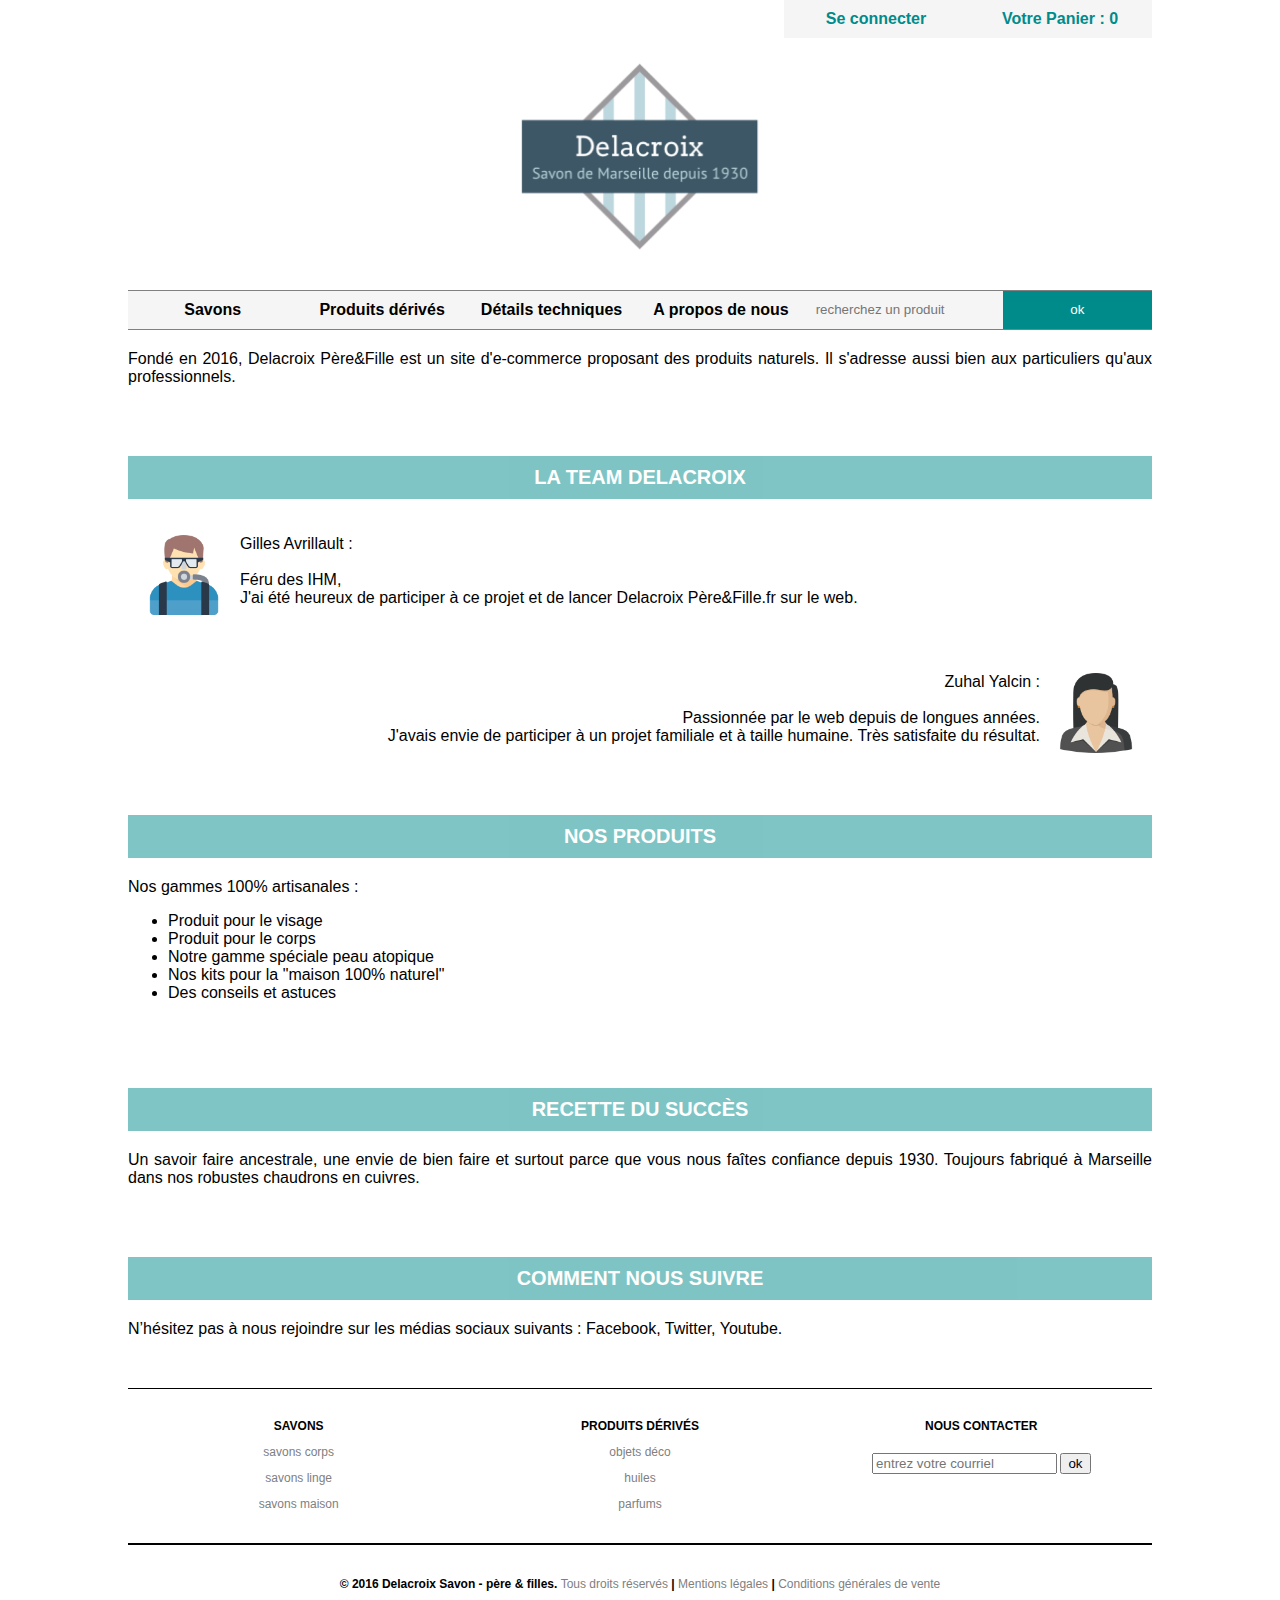
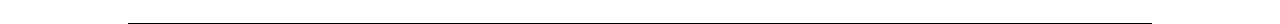
<file: html/pageAPropos.html>
<!DOCTYPE html>
<html>
<head>
    <title>Delacroix Savon</title>
<meta charset="utf-8" lang="fr">
<link rel="stylesheet" type="text/css" href="../css/index.css">
</head>
<body>
    
    
    
 <!--Logo et preheader-->    
<div class="flex-container">
    <div class="flex-container">
        <div class="containerPanier1" ></div>
        <a class="containerPanier2" href="../index.html">Se connecter</a>
        <a class="containerPanier2" href="pagePanier.html">Votre Panier : 0</a>
    </div> 
    
    <div class="logo">
        <a href="../index.html"><img class="logo" src="../img/logo.jpg" alt="logo"></a>
    </div>
</div> 

    
    
    
<!--Menu-->
<div class="flex-container menu">  
        <a class="itemMenu aMenu" href="pageResultatRecherche.html">Savons</a>
        <a class="itemMenu aMenu" href="pageResultatRecherche.html">Produits dérivés</a>
        <a class="itemMenu aMenu" href="pageDetailsTechniques.html">Détails techniques</a>
        <a class="itemMenu aMenu" href="pageAPropos.html">A propos de nous</a>
        <input class="itemMenu aMenu inputMenu" placeholder="recherchez un produit" type="text" name="search"/>
        <input class="itemMenu aMenu boutonMenu" value="ok" type="submit"  onclick="location.href='pageResultatRecherche.html';" />
</div>    

    


        
    
    
    
    
<!--Encarts texte--> 
<div class="flex-container">
    <!--Titre--> 

    
    
    <div class="flex-container flexTotal">
            <div class="textPresentation">Fondé en 2016, Delacroix Père&amp;Fille est un site d'e-commerce proposant des produits naturels. Il s'adresse aussi bien aux particuliers qu'aux professionnels.</div>
    </div>
    
        <div class="flex-container">
        <p class="titre titreIndex titrePresentation">La team Delacroix</p>
    </div>
    
    <div class="flex-container">
        <div class="team">
                <a class="pers"   href="../index.html"><img class="logoReassurance logoPers" src="../img/pers1.png" alt="savon"></a>
                <p class="textPresentation txtPers" >Gilles Avrillault :<br><br> Féru des IHM, <br> J'ai été  heureux de participer à ce projet et de lancer Delacroix Père&amp;Fille.fr sur le web.</p>
        </div>
                <div class="team">
                <a class="pers"   href="../index.html"><img class="logoReassurance logoPers2" src="../img/pers2.png" alt="savon"></a>
                <p class="txtPers2" >Zuhal Yalcin :<br><br>Passionnée par le web depuis de longues années. <br>J'avais envie de participer à un projet  familiale et à taille humaine. Très satisfaite du résultat.</p>
        </div>
    </div>
    <div class="flex-container">
        <p class="titre titreIndex titrePresentation">Nos produits</p>
    </div>
    <div class="flex-container flexTotal">
            <div class="textPresentation">
                Nos gammes 100% artisanales :
                <ul>
                    <li>Produit pour le visage</li>
                    <li>Produit pour le corps</li>
                    <li>Notre gamme spéciale peau atopique</li>
                    <li>Nos kits pour la "maison 100% naturel"</li>
                    <li>Des conseils et astuces</li>
                </ul>
        </div>
    </div>
    
    <div class="flex-container">
        <p class="titre titreIndex titrePresentation">Recette du succès</p>
    </div>
    <div class="flex-container flexTotal">
            <div class="textPresentation">
                Un savoir faire ancestrale, une envie de bien faire et surtout parce que vous nous faîtes confiance depuis 1930. 
                Toujours fabriqué à Marseille dans nos robustes chaudrons en cuivres.
            </div>
    </div>
    

    
    
    <div class="flex-container">
        <p class="titre titreIndex titrePresentation">Comment nous suivre</p>
    </div>
    <div class="flex-container flexTotal">
            <div class="textPresentation">
            N’hésitez pas à nous rejoindre sur les médias sociaux suivants : Facebook, Twitter, Youtube.
            </div>
    </div>
    
</div>
    
    
    
    
   
    
    
    


    
    
    
    
    


    
    
    

    

    
    
<!--Footer-->      
<div class="flex-container ">
  <div class="footer">
       <p class="sousTitreFooter">Savons</p>
          <p><a class="lienFooter" href="pageResultatRecherche.html">savons corps</a></p>
          <p><a class="lienFooter" href="pageResultatRecherche.html">savons linge</a></p>
          <p><a class="lienFooter" href="pageResultatRecherche.html">savons maison</a></p>
  </div>
  <div class="footer">
        <p class="sousTitreFooter">Produits dérivés</p>
          <p><a class="lienFooter" href="pageResultatRecherche.html">objets déco</a></p>
          <p><a class="lienFooter" href="pageResultatRecherche.html">huiles</a></p>
          <p><a class="lienFooter" href="pageResultatRecherche.html">parfums</a></p>
  </div>
  <div class="footer">
        <p class="sousTitreFooter contact">Nous contacter</p>
        <input class="inputFooter" placeholder="entrez votre courriel" type="text" name="search"/>
        <input  class="boutonFooter" value="ok" type="submit" />
  </div>
</div>
    
<!--fin du footer-->
<div class="flex-container ">
    <footer class="footer"><p>© 2016 Delacroix Savon - père &amp; filles. <a class="lienFooter" target="_blank" href="pageAPropos.html">Tous droits réservés</a> | <a class="lienFooter" target="_blank" href="pageAPropos.html">Mentions légales</a> | <a class="lienFooter" target="_blank" href="pageAPropos.html">Conditions générales de vente</a></p></footer>
</div>
    
    
    
    
    
    
    
    
    
    
    
    
<!--code javascript pour le slider-->   

<script>
  var slideIndice = 1;
  
  affiche(slideIndice);

  function affichePositionModif(n) {
    affiche(slideIndice += n);
  }

  function affichePositionCourant(n) {
    affiche(slideIndice = n);
  }

  function affiche(n) {
    var i;
    
    var x = document.getElementsByClassName("slideImg");
    
    
    if (n > x.length) {
    	slideIndice = 1;
    }    
    
    if (n < 1) {
    	slideIndice = x.length;
    }
    
    for (i = 0; i < x.length; i++) {
       x[i].style.display = "none";  
    }
    
    x[slideIndice-1].style.display = "block";  
  }
</script>

 
    
</body>
</html>
</file>
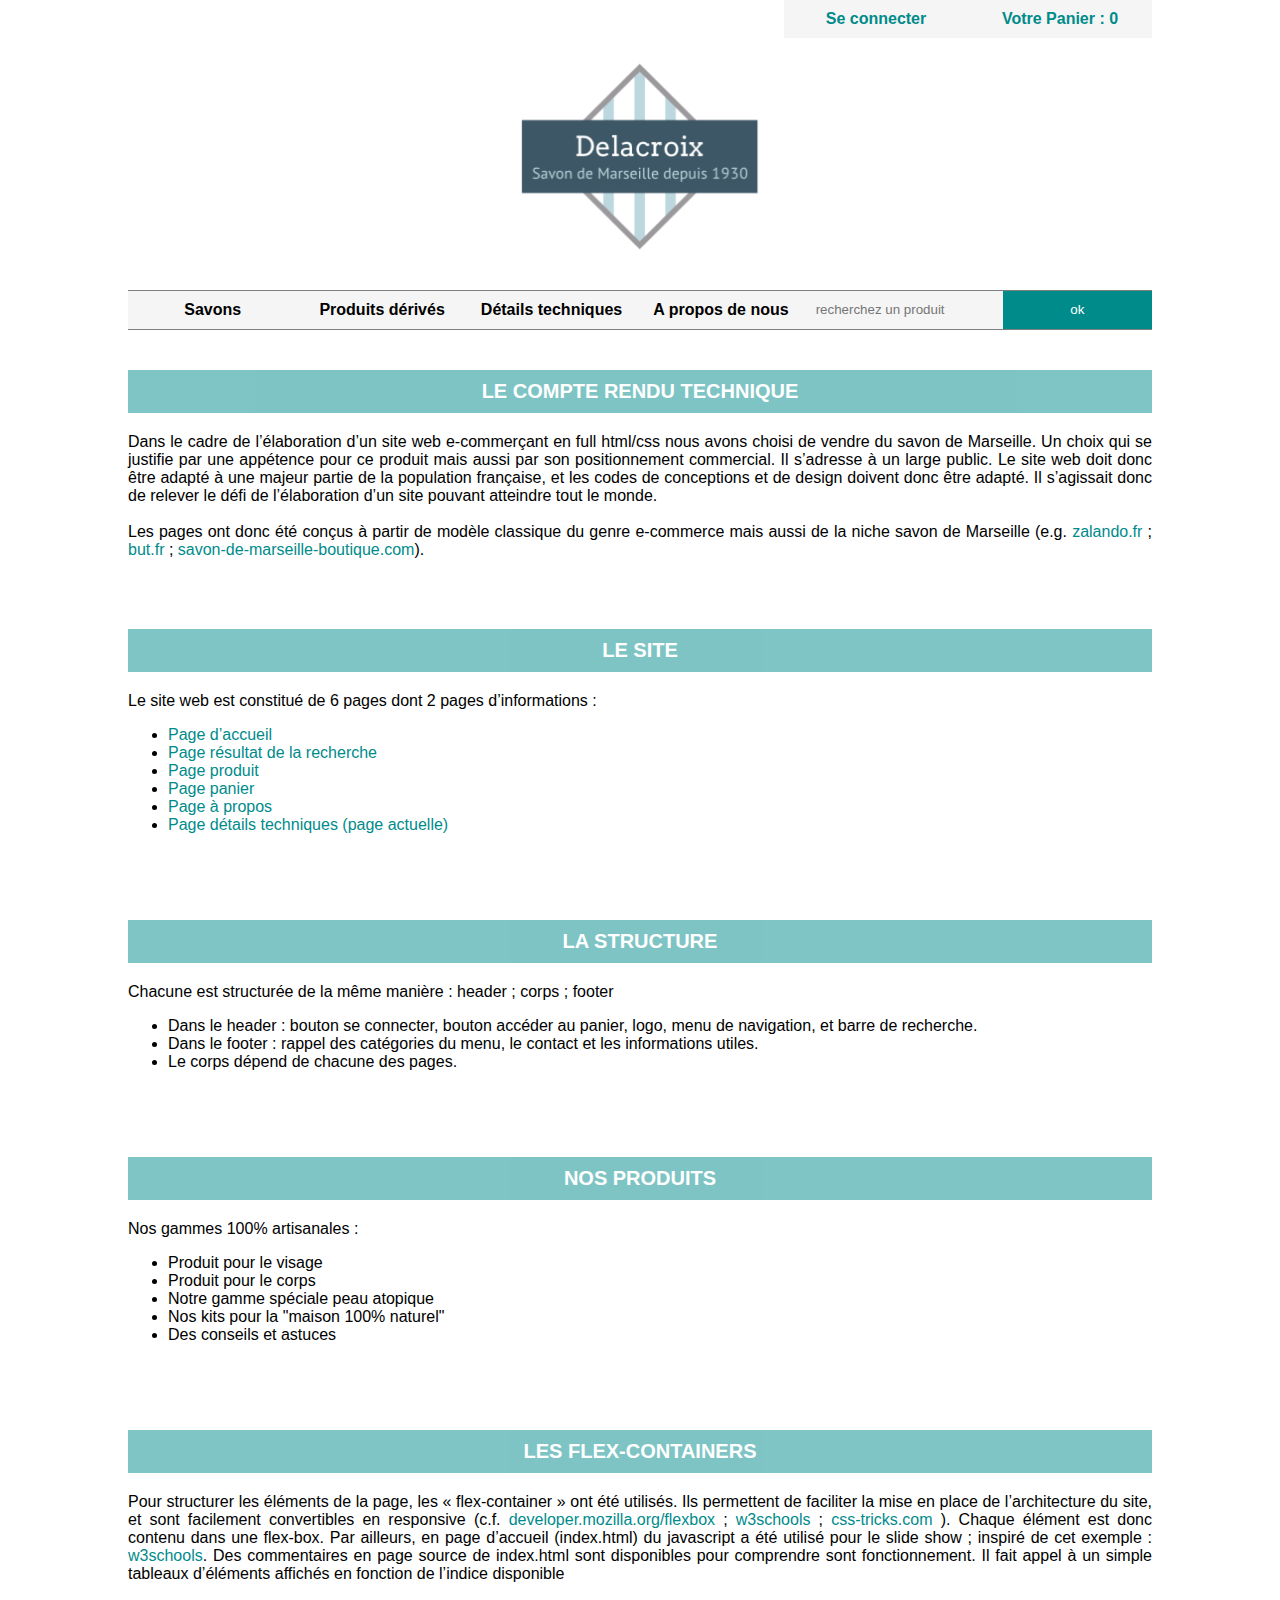
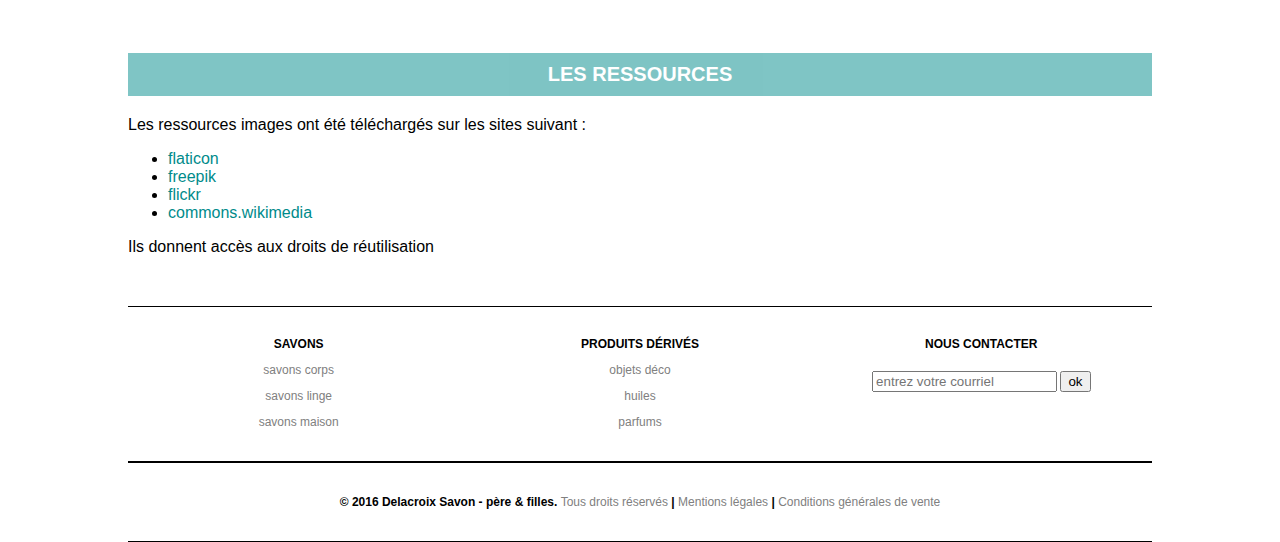
<file: html/pageDetailsTechniques.html>
<!DOCTYPE html>
<html>
<head>
    <title>Delacroix Savon</title>
<meta charset="utf-8" lang="fr">
<link rel="stylesheet" type="text/css" href="../css/index.css">
</head>
<body>
    
    
    
 <!--Logo et preheader-->    
<div class="flex-container">
    <div class="flex-container">
        <div class="containerPanier1" ></div>
        <a class="containerPanier2" href="../index.html">Se connecter</a>
        <a class="containerPanier2" href="pagePanier.html">Votre Panier : 0</a>
    </div> 
    
    <div class="logo">
        <a href="../index.html"><img class="logo" src="../img/logo.jpg" alt="logo"></a>
    </div>
</div> 

    
    
    
<!--Menu-->
<div class="flex-container menu">  
        <a class="itemMenu aMenu" href="pageResultatRecherche.html">Savons</a>
        <a class="itemMenu aMenu" href="pageResultatRecherche.html">Produits dérivés</a>
        <a class="itemMenu aMenu" href="pageDetailsTechniques.html">Détails techniques</a>
        <a class="itemMenu aMenu" href="pageAPropos.html">A propos de nous</a>
        <input class="itemMenu aMenu inputMenu" placeholder="recherchez un produit" type="text" name="search"/>
        <input class="itemMenu aMenu boutonMenu" value="ok" type="submit"  onclick="location.href='pageResultatRecherche.html';" />
</div>    

    


<!--Encarts texte--> 
<div class="flex-container">
    <!--Titre--> 
    <div class="flex-container">
        <p class="titre titreIndex titrePresentation">Le compte rendu technique</p>
    </div>
    
    
    <div class="flex-container flexTotal">
            <div class="textPresentation">
                Dans le cadre de l’élaboration d’un site web e-commerçant en full html/css nous avons choisi de vendre du savon de Marseille. Un choix qui se justifie par une appétence pour ce produit mais aussi par son positionnement commercial. Il s’adresse à un large public. Le site web doit donc être adapté à une majeur partie de la population française, et les codes de conceptions et de design doivent donc être adapté. Il s’agissait donc de relever le défi de l’élaboration d’un site pouvant atteindre tout le monde. <br><br>Les pages ont donc été conçus à partir de modèle classique du genre e-commerce mais aussi de la niche savon de Marseille (e.g. <a class="lienDT" href="http://www.zalando.fr">zalando.fr</a> ; <a class="lienDT" href="http://www.but.fr">but.fr</a> ; <a class="lienDT" href="http://www.savon-de-marseille-boutique.com">savon-de-marseille-boutique.com</a>).
            </div>
    </div>
    
    
    
    <div class="flex-container">
        <p class="titre titreIndex titrePresentation">Le site</p>
    </div>
    
    <div class="flex-container flexTotal">
            <div class="textPresentation">
                Le site web est constitué de 6 pages dont 2 pages d’informations :
                <ul>
                    <li><a class="lienDT" href="../index.html">Page d’accueil</a></li>
                    <li><a class="lienDT" href="pageResultatRecherche.html">Page résultat de la recherche</a></li>
                    <li><a class="lienDT" href="pageProduit.html">Page produit</a></li>
                    <li><a class="lienDT" href="pagePanier.html">Page panier</a></li>
                    <li><a class="lienDT" href="pageAPropos.html">Page à propos</a></li>
                    <li><a class="lienDT" href="pageDetailsTechniques.html">Page détails techniques (page actuelle)</a></li>
                </ul>
        </div>
    </div>
    
    
    <div class="flex-container">
        <p class="titre titreIndex titrePresentation">La structure</p>
    </div>
    
    <div class="flex-container flexTotal">
            <div class="textPresentation">
                Chacune est structurée de la même manière : header ; corps ; footer
                <ul>
                    <li>Dans le header : bouton se connecter, bouton accéder au panier, logo, menu de navigation, et barre de recherche.</li>
                    <li>Dans le footer : rappel des catégories du menu, le contact et les informations utiles.</li>
                    <li>Le corps dépend de chacune des pages.</li>
                   
                </ul>
        </div>
    </div>    
    
    
    <div class="flex-container">
        <p class="titre titreIndex titrePresentation">Nos produits</p>
    </div>
    <div class="flex-container flexTotal">
            <div class="textPresentation">
                Nos gammes 100% artisanales :
                <ul>
                    <li>Produit pour le visage</li>
                    <li>Produit pour le corps</li>
                    <li>Notre gamme spéciale peau atopique</li>
                    <li>Nos kits pour la "maison 100% naturel"</li>
                    <li>Des conseils et astuces</li>
                </ul>
        </div>
    </div>
    
    
     <div class="flex-container">
        <p class="titre titreIndex titrePresentation">Les flex-containers</p>
    </div>
    
    
    <div class="flex-container flexTotal">
            <div class="textPresentation">
                Pour structurer les éléments de la page, les « flex-container » ont été utilisés. Ils permettent de faciliter la mise en place de l’architecture du site, et sont facilement convertibles en responsive (c.f. <a class="lienDT" href="https://developer.mozilla.org/en-US/docs/Web/CSS/CSS_Flexible_Box_Layout/Using_CSS_flexible_boxes?redirectlocale=en-US&redirectslug=CSS%2FTutorials%2FUsing_CSS_flexible_boxes">developer.mozilla.org/flexbox</a> ; <a class="lienDT" href="https://www.w3schools.com/csS/css3_flexbox.asp">w3schools</a> ; <a class="lienDT" href="https://css-tricks.com/snippets/css/a-guide-to-flexbox/">css-tricks.com</a> ). Chaque élément est donc contenu dans une flex-box.

                Par ailleurs, en page d’accueil (index.html) du javascript a été utilisé pour le slide show ; inspiré de cet exemple : <a class="lienDT" href="https://www.w3schools.com/w3css/w3css_slideshow.asp">w3schools</a>. Des commentaires en page source de index.html sont disponibles pour comprendre sont fonctionnement. Il fait appel à un simple tableaux d’éléments affichés en fonction de l’indice disponible
            </div>
    </div>
    
      <div class="flex-container">
        <p class="titre titreIndex titrePresentation">Les ressources</p>
    </div>
    <div class="flex-container flexTotal">
            <div class="textPresentation">
                Les ressources images ont été téléchargés sur les sites suivant :
                <ul>
                    <li><a class="lienDT" href="http://www.flaticon.com/">flaticon</a></li>
                    <li><a class="lienDT" href="http://www.freepik.com/">freepik</a></li>
                    <li><a class="lienDT" href="https://www.flickr.com/">flickr</a></li>
                    <li><a class="lienDT" href="https://commons.wikimedia.org/">commons.wikimedia</a></li>
                </ul>
                Ils donnent accès aux droits de réutilisation
        </div>
    </div>  
    
    
    
    
    
    
    
    
    
    


    
    
    

    

    
    
<!--Footer-->      
<div class="flex-container ">
  <div class="footer">
       <p class="sousTitreFooter">Savons</p>
          <p><a class="lienFooter" href="pageResultatRecherche.html">savons corps</a></p>
          <p><a class="lienFooter" href="pageResultatRecherche.html">savons linge</a></p>
          <p><a class="lienFooter" href="pageResultatRecherche.html">savons maison</a></p>
  </div>
  <div class="footer">
        <p class="sousTitreFooter">Produits dérivés</p>
          <p><a class="lienFooter" href="pageResultatRecherche.html">objets déco</a></p>
          <p><a class="lienFooter" href="pageResultatRecherche.html">huiles</a></p>
          <p><a class="lienFooter" href="pageResultatRecherche.html">parfums</a></p>
  </div>
  <div class="footer">
        <p class="sousTitreFooter contact">Nous contacter</p>
        <input class="inputFooter" placeholder="entrez votre courriel" type="text" name="search"/>
        <input  class="boutonFooter" value="ok" type="submit" />
  </div>
</div>
    
<!--fin du footer-->
<div class="flex-container ">
    <footer class="footer"><p>© 2016 Delacroix Savon - père &amp; filles. <a class="lienFooter" target="_blank" href="pageAPropos.html">Tous droits réservés</a> | <a class="lienFooter" target="_blank" href="pageAPropos.html">Mentions légales</a> | <a class="lienFooter" target="_blank" href="pageAPropos.html">Conditions générales de vente</a></p></footer>
</div>
    
    
    
    
    
    
    
    
    
    
    
    
<!--code javascript pour le slider-->   

<script>
  var slideIndice = 1;
  
  affiche(slideIndice);

  function affichePositionModif(n) {
    affiche(slideIndice += n);
  }

  function affichePositionCourant(n) {
    affiche(slideIndice = n);
  }

  function affiche(n) {
    var i;
    
    var x = document.getElementsByClassName("slideImg");
    
    
    if (n > x.length) {
    	slideIndice = 1;
    }    
    
    if (n < 1) {
    	slideIndice = x.length;
    }
    
    for (i = 0; i < x.length; i++) {
       x[i].style.display = "none";  
    }
    
    x[slideIndice-1].style.display = "block";  
  }
</script>

 
    
</body>
</html>
</file>
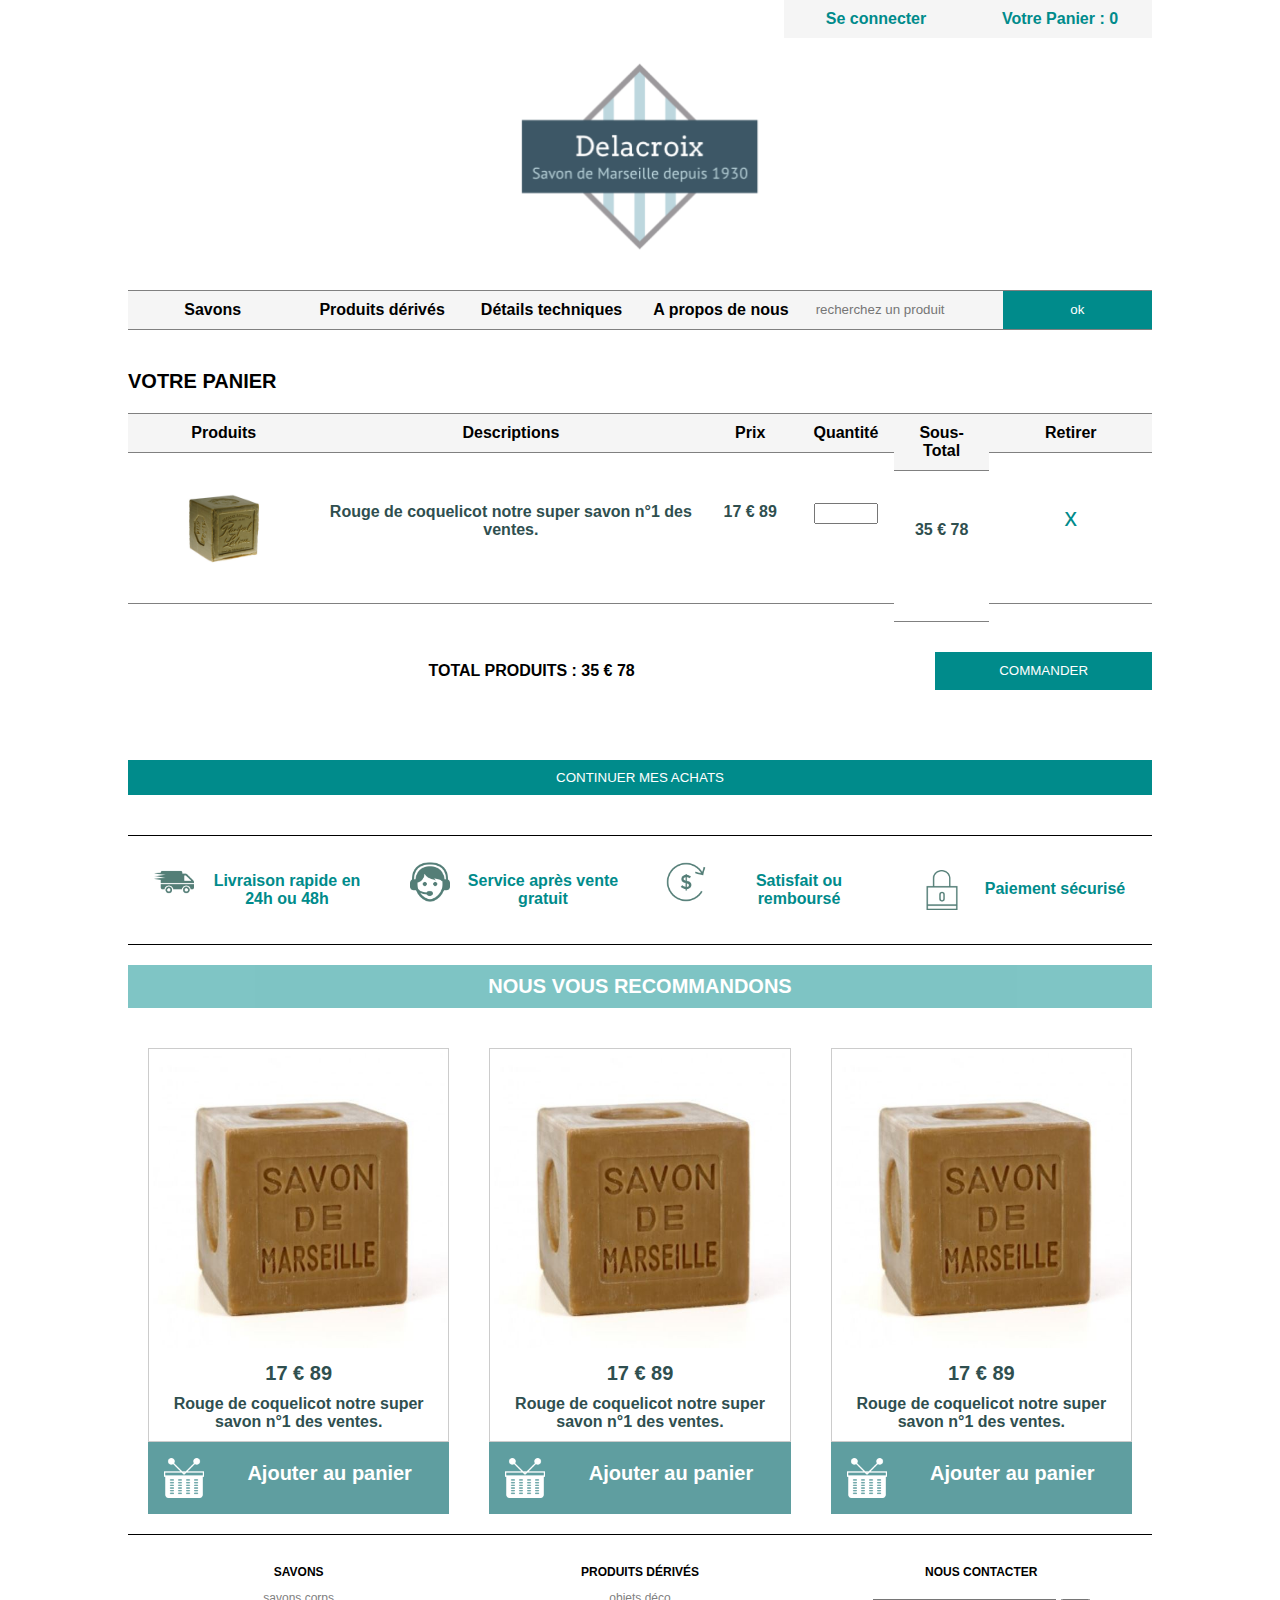
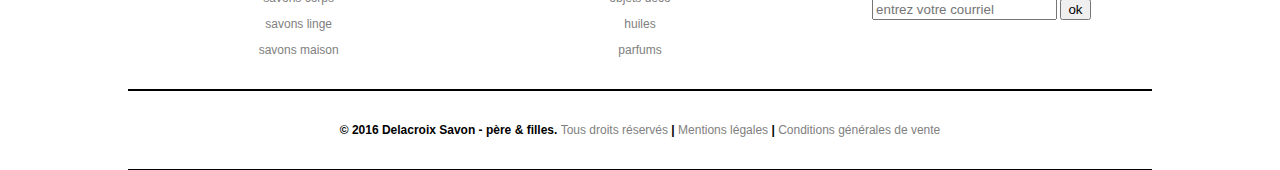
<file: html/pagePanier.html>
<!DOCTYPE html>
<html>
<head>
    <title>Delacroix Savon</title>
<meta charset="utf-8" lang="fr">
<link rel="stylesheet" type="text/css" href="../css/index.css">
</head>
<body>
    
    
    
 <!--Logo et preheader-->    
<div class="flex-container">
    <div class="flex-container">
        <div class="containerPanier1" ></div>
        <a class="containerPanier2" href="../index.html">Se connecter</a>
        <a class="containerPanier2" href="pagePanier.html">Votre Panier : 0</a>
    </div> 
    
    <div class="logo">
        <a href="../index.html"><img class="logo" src="../img/logo.jpg" alt="logo"></a>
    </div>
</div> 

    
    
    
<!--Menu-->
<div class="flex-container menu">  
        <a class="itemMenu aMenu" href="pageResultatRecherche.html">Savons</a>
        <a class="itemMenu aMenu" href="pageResultatRecherche.html">Produits dérivés</a>
        <a class="itemMenu aMenu" href="pageDetailsTechniques.html">Détails techniques</a>
        <a class="itemMenu aMenu" href="pageAPropos.html">A propos de nous</a>
        <input class="itemMenu aMenu inputMenu" placeholder="recherchez un produit" type="text" name="search"/>
        <input class="itemMenu aMenu boutonMenu" value="ok" type="submit"  onclick="location.href='pageResultatRecherche.html';" />
</div>    

    
<!--Panier--> 
<div class="flex-container">
    
<!--Titre--> 
<div class="flex-container">
    <p class="titre titrePanier">Votre panier</p>
</div>
    
    
 <!--bloc panier-->   
<div class="flex-container nowrap">
    <div class="itemPanier col1"> 
        <div class="lignePanier1">Produits</div> 
        <div class="lignePanier2 lignePanierProduit">
            <img class="lignePanierImg" src="../img/img2.jpg" alt="produit">
        </div>
    </div>
    
    <div class="itemPanier col2"> 
        <div class="lignePanier1">Descriptions</div> 
        <div class="lignePanier2 lignePanierDescription">Rouge de coquelicot notre super savon n°1 des ventes.</div> 
    </div>
    
    <div class="itemPanier">  
        <div class="lignePanier1">Prix</div> 
        <div class="lignePanier2 lignePanierPrix">17 € 89</div> 
    </div>
    
    <div class="itemPanier">  
        <div class="lignePanier1">Quantité</div>
        <div class="lignePanier2 lignePanierPrix">
            <input class="ligneQuantite" type="number" name="note" step="1" min="0" max="100"/>
        </div>
    </div>
    
    
    <div class="itemPanier">  
        <div class="lignePanier1">Sous-Total</div> 
        <div class="lignePanier2 lignePanierPrix">35 € 78</div> 
    </div>
    
    <div class="itemPanier">  
        <div class="lignePanier1">Retirer</div> 
        <input class="lignePanier2 lignePanierX" value="x" type="submit" /> 
    </div>
</div>
    
</div>  
    
<div class="flex-container flexTotal">
        <div class="total total1">Total produits : 35 € 78</div>
        <input class="total aMenu boutonMenu total2" value="commander" type="submit" />
</div>
<div class="flex-container flexTotal">
        <input class="total aMenu boutonMenu total2" value="continuer mes achats" type="submit" onclick="location.href='../html/pageResultatRecherche.html';"/>
</div> 
        
 <!--Elements de Reassurances-->   
  
<div class="flex-container ">
  <div class="reassurance">
     <a class="reassuranceEnfant" target="_blank" href="../index.html"><img class="logoReassurance" src="../img/rea2.png" alt="savon">
        <p class="reassuranceEnfant reassuranceP" >Livraison rapide en 24h ou 48h</p></a>

  </div>  
    
  <div class="reassurance">
        <a class="reassuranceEnfant" target="_blank" href="../index.html"><img class="logoReassurance" src="../img/rea1.png" alt="savon">
        <p class="reassuranceEnfant reassuranceP" >Service après vente gratuit</p></a>
  </div>  
    
  <div class="reassurance">
        <a class="reassuranceEnfant" target="_blank" href="../index.html"><img class="logoReassurance" src="../img/rea3.png" alt="savon">
        <p class="reassuranceEnfant reassuranceP" >Satisfait ou remboursé</p></a>
  </div>  
    
  <div class="reassurance">
        <a class="reassuranceEnfant" target="_blank" href="../index.html"><img class="logoReassurance" src="../img/rea4.png" alt="savon">
        <p class="reassuranceEnfant reassuranceP" >Paiement sécurisé</p></a>
  </div>
</div>
    
    
    
    
<!--Encarts Produits--> 
<div class="flex-container">
    
<!--Titre--> 
<div class="flex-container">
    <p class="titre titreIndex">Nous vous recommandons</p>
</div>
    
    
 <!--colonne 1-->   
  <div class="main">
    <div class="main ">
        <div class="gallerie">
        <a class="sousLigne"   href="pageProduit.html">
            <img src="../img/img3.jpg" alt="savon">
            <div class="prixProduit">17 € 89 </div>
            <div class="descriptionProduit">Rouge de coquelicot notre super savon n°1 des ventes.</div>
        </a>
      </div>
      <div class="flex-container ">
           <div class="ajoutPanier" onclick="location.href='pageResultatRecherche.html';">
                <a class="ajoutPanierEnfant" target="_blank" href="pagePanier.html">
                    <img class="logoAjoutPanier" src="../img/add.png" alt="add">
                    <p class="texteAjoutPanier">Ajouter au panier</p>
               </a>
           </div>  
       </div>
    </div >
  </div>
    
     <!--colonne 2-->   
  <div class="main">
    <div class="main ">
        <div class="gallerie">
        <a class="sousLigne"   href="pageProduit.html">
            <img src="../img/img3.jpg" alt="savon">
            <div class="prixProduit">17 € 89 </div>
            <div class="descriptionProduit">Rouge de coquelicot notre super savon n°1 des ventes.</div>
        </a>
      </div>
      <div class="flex-container ">
           <div class="ajoutPanier" onclick="location.href='pageResultatRecherche.html';">
                <a class="ajoutPanierEnfant" target="_blank" href="pagePanier.html">
                    <img class="logoAjoutPanier" src="../img/add.png" alt="add">
                    <p class="texteAjoutPanier">Ajouter au panier</p>
               </a>
           </div>  
       </div>
    </div >
  </div>
    
     <!--colonne 3-->   
  <div class="main">
    <div class="main ">
         <div class="gallerie">
        <a class="sousLigne"   href="pageProduit.html">
            <img src="../img/img3.jpg" alt="savon">
            <div class="prixProduit">17 € 89 </div>
            <div class="descriptionProduit">Rouge de coquelicot notre super savon n°1 des ventes.</div>
        </a>
      </div>
      <div class="flex-container ">
           <div class="ajoutPanier" onclick="location.href='pageResultatRecherche.html';">
                <a class="ajoutPanierEnfant" target="_blank" href="pagePanier.html">
                    <img class="logoAjoutPanier" src="../img/add.png" alt="add">
                    <p class="texteAjoutPanier">Ajouter au panier</p>
               </a>
           </div>  
       </div>
    </div >
  </div>
</div>
    
    
    
    
    
    
    
    
    
    
    
    
    
    


    
    
    

    

    
    
<!--Footer-->      
<div class="flex-container ">
  <div class="footer">
       <p class="sousTitreFooter">Savons</p>
          <p><a class="lienFooter"  href="pageResultatRecherche.html">savons corps</a></p>
          <p><a class="lienFooter"  href="pageResultatRecherche.html">savons linge</a></p>
          <p><a class="lienFooter"  href="pageResultatRecherche.html">savons maison</a></p>
  </div>
  <div class="footer">
        <p class="sousTitreFooter">Produits dérivés</p>
          <p><a class="lienFooter"  href="pageResultatRecherche.html">objets déco</a></p>
          <p><a class="lienFooter"  href="pageResultatRecherche.html">huiles</a></p>
          <p><a class="lienFooter"  href="pageResultatRecherche.html">parfums</a></p>
  </div>
  <div class="footer">
        <p class="sousTitreFooter contact">Nous contacter</p>
        <input class="inputFooter" placeholder="entrez votre courriel" type="text" name="search"/>
        <input  class="boutonFooter" value="ok" type="submit" />
  </div>
</div>
    
<!--fin du footer-->
<div class="flex-container ">
    <footer class="footer"><p>© 2016 Delacroix Savon - père &amp; filles. <a class="lienFooter" target="_blank" href="pageAPropos.html">Tous droits réservés</a> | <a class="lienFooter" target="_blank" href="pageAPropos.html">Mentions légales</a> | <a class="lienFooter" target="_blank" href="pageAPropos.html">Conditions générales de vente</a></p></footer>
</div>
    
    
    
    
    
    
    
    
    
    
    
    
<!--code javascript pour le slider-->   

<script>
  var slideIndice = 1;
  
  affiche(slideIndice);

  function affichePositionModif(n) {
    affiche(slideIndice += n);
  }

  function affichePositionCourant(n) {
    affiche(slideIndice = n);
  }

  function affiche(n) {
    var i;
    
    var x = document.getElementsByClassName("slideImg");
    
    
    if (n > x.length) {
    	slideIndice = 1;
    }    
    
    if (n < 1) {
    	slideIndice = x.length;
    }
    
    for (i = 0; i < x.length; i++) {
       x[i].style.display = "none";  
    }
    
    x[slideIndice-1].style.display = "block";  
  }
</script>

 
    
</body>
</html>
</file>
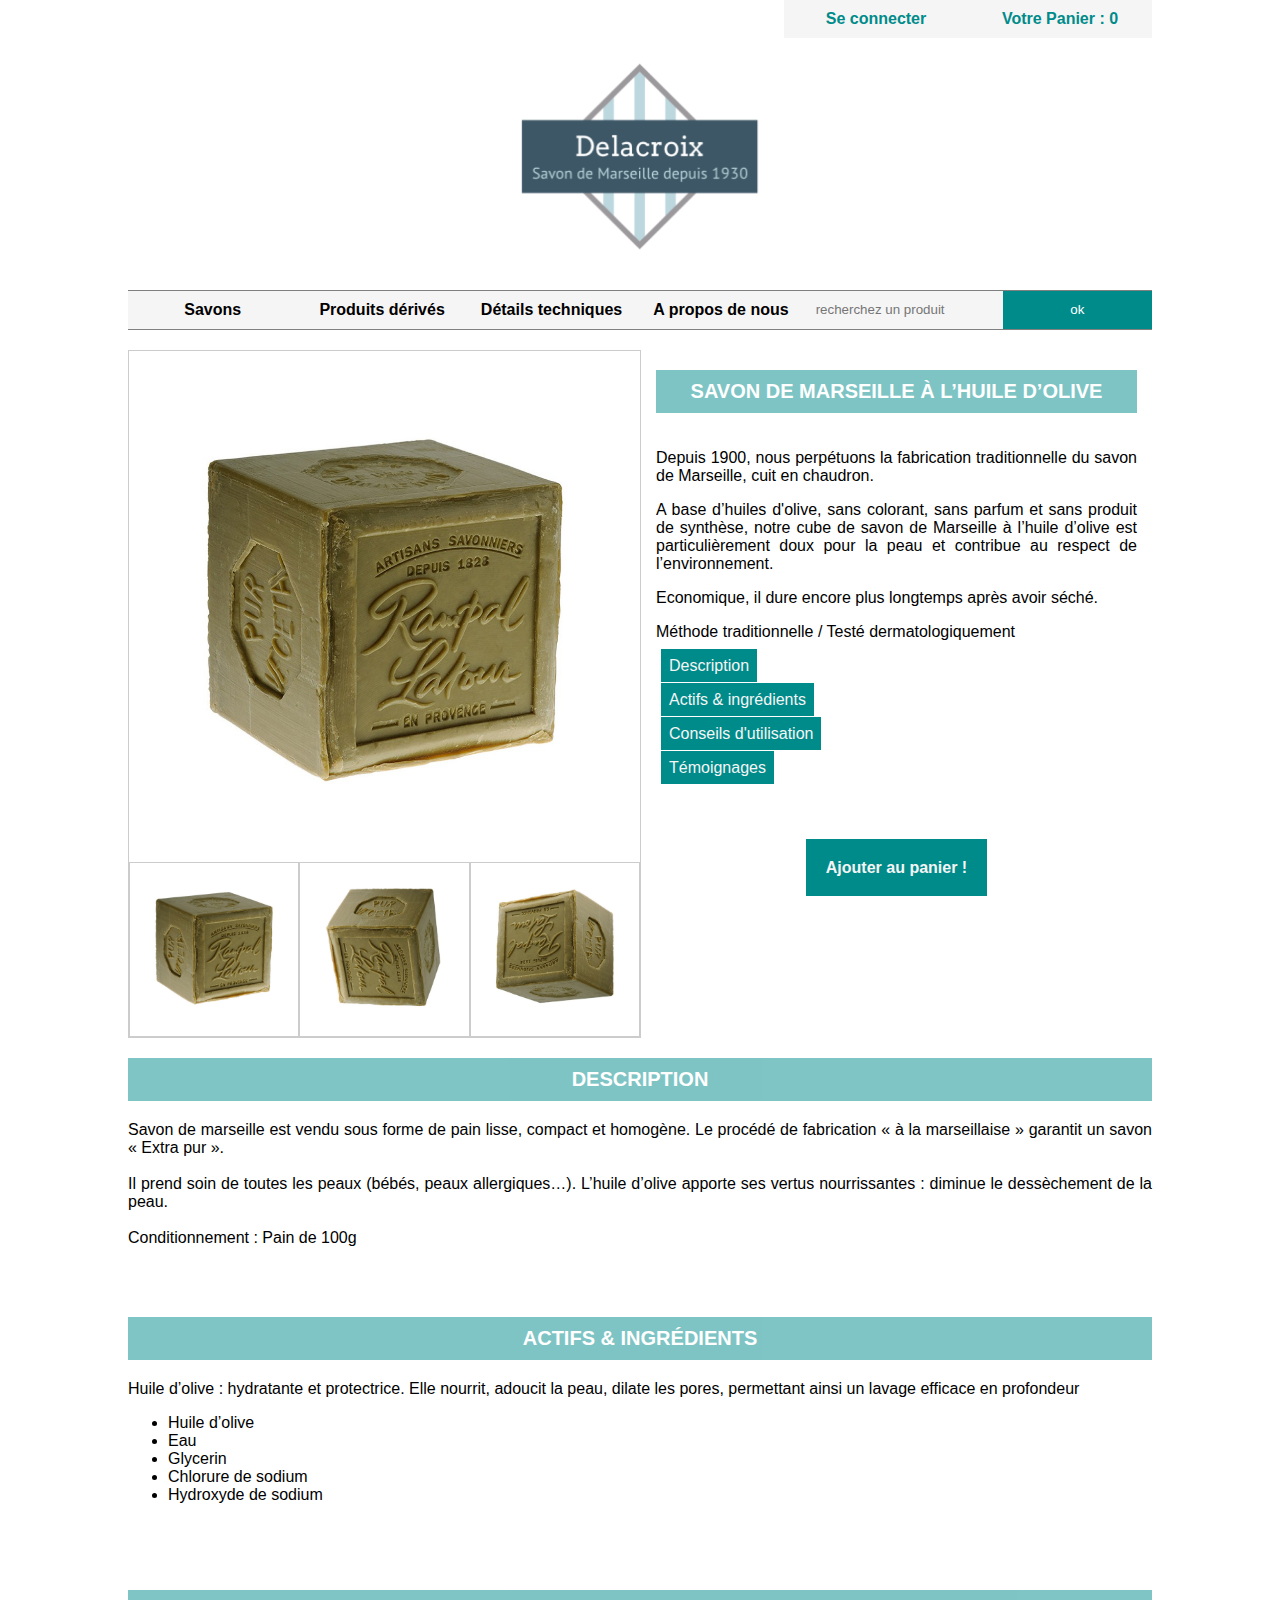
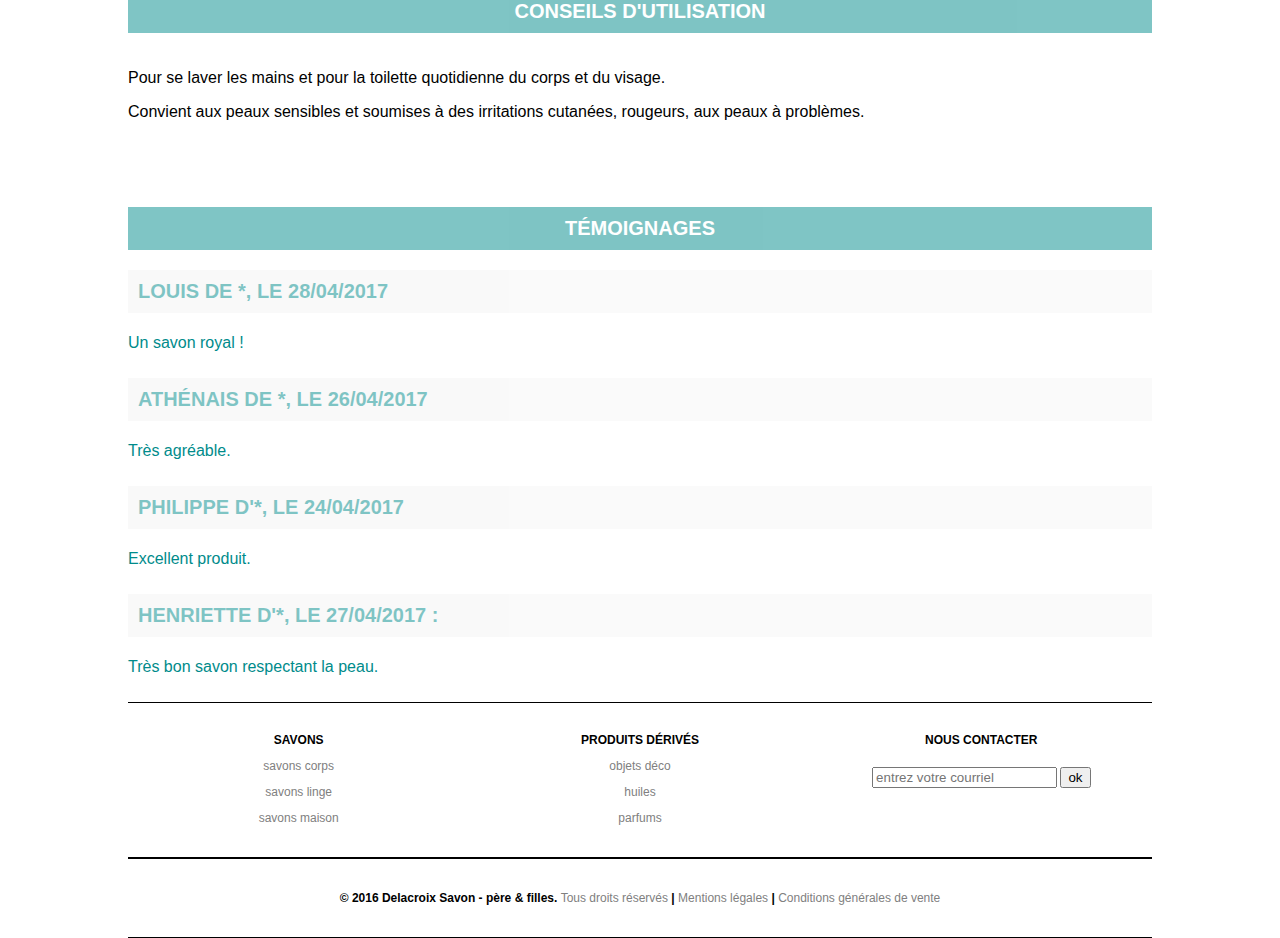
<file: html/pageProduit.html>
<!DOCTYPE html>
<html>
<head>
    <title>Delacroix Savon</title>
<meta charset="utf-8" lang="fr">
<link rel="stylesheet" type="text/css" href="../css/index.css">
</head>
<body>
    
    
    
 <!--Logo et preheader-->    
<div class="flex-container">
    <div class="flex-container">
        <div class="containerPanier1" ></div>
        <a class="containerPanier2" href="../index.html">Se connecter</a>
        <a class="containerPanier2" href="pagePanier.html">Votre Panier : 0</a>
    </div> 
    
    <div class="logo">
        <a href="../index.html"><img class="logo" src="../img/logo.jpg" alt="logo"></a>
    </div>
</div> 

    
    
    
<!--Menu-->
<div class="flex-container menu">  
        <a class="itemMenu aMenu" href="pageResultatRecherche.html">Savons</a>
        <a class="itemMenu aMenu" href="pageResultatRecherche.html">Produits dérivés</a>
        <a class="itemMenu aMenu" href="pageDetailsTechniques.html">Détails techniques</a>
        <a class="itemMenu aMenu" href="pageAPropos.html">A propos de nous</a>
        <input class="itemMenu aMenu inputMenu" placeholder="recherchez un produit" type="text" name="search"/>
        <input class="itemMenu aMenu boutonMenu" value="ok" type="submit"  onclick="location.href='pageResultatRecherche.html';" />
</div>    



<div class="flex-container">
    <div class="colProduit gallerie">
        <img class="colProduitImg" src="../img/img2.jpg" alt="produit 2.1">
        <img class="colProduitImg" src="../img/img22.jpg" alt="produit 2.2">
        <img class="colProduitImg" src="../img/img222.jpg" alt="produit 2.3">
        <div class="flex-container">
            <div class="colProduit gallerie">
                <img  src="../img/img2.jpg" alt="produit 2.1" onclick="affiche(1)">
            </div>
            <div class="colProduit gallerie">
                <img  src="../img/img22.jpg" alt="produit 2.2" onclick="affiche(2)">
            </div>
            <div class="colProduit gallerie">
                <img  src="../img/img222.jpg" alt="produit 2.3" onclick="affiche(3)">
            </div>
        </div>
    </div>
    <div class="colProduit">    
        <div class="flex-container textProduitSavon">
            <p id="Description" class="titre titreIndex titrePresentation">Savon de Marseille à l’huile d’olive</p>
        </div> 
        <div class="flex-container textProduitSavon">
                <div class="textPresentation"> 
                    <p>Depuis 1900, nous perpétuons la fabrication traditionnelle du savon de Marseille, 
                    cuit en chaudron.</p>

                    <p>A base d’huiles d'olive, sans colorant, sans parfum et sans produit
                    de synthèse, notre cube de savon de Marseille à l’huile d’olive est 
                    particulièrement doux pour la peau et contribue au respect de l’environnement.</p>

                    <p>Economique, il dure encore plus longtemps après avoir séché.</p>
                    <p>Méthode traditionnelle / Testé dermatologiquement</p>

                    <p><a class="aText" href="#description">Description</a></p>
                    <p><a class="aText" href="#ingrédients">Actifs &amp; ingrédients</a></p>
                    <p><a class="aText" href="#conseils">Conseils d'utilisation</a></p>				
                    <p><a class="aText" href="#temoignages">Témoignages</a></p>
                </div>
        </div>
        <div class="flex-container ">
            <p><a class="panierProduit aText" href="pagePanier.html">Ajouter au panier !</a></p> 
       </div>
    </div>
</div>     
    

    
    

    <!--Description--> 
    <div class="flex-container">
        <p id="description" class="titre titreIndex titrePresentation">Description</p>
    </div> 
    <div class="flex-container">
            <div class="textPresentation"> Savon de marseille est vendu sous forme de pain lisse, compact et homogène. Le procédé de fabrication « à la marseillaise » garantit un savon « Extra pur ». 
            </br></br>Il prend soin de toutes les peaux (bébés, peaux allergiques…). L’huile d’olive apporte ses vertus nourrissantes : diminue le dessèchement de la peau. 
            </br></br>Conditionnement : Pain de 100g </div>
    </div>     

    

    <!--Ingrédients--> 
    <div class="flex-container">
        <p id="ingrédients" class="titre titreIndex titrePresentation">Actifs &amp; Ingrédients</p>
    </div> 
    <div class="flex-container">
            <div class="textPresentation">Huile d’olive : hydratante et protectrice. 
						Elle nourrit, adoucit la peau, dilate les pores, 
						permettant ainsi un lavage efficace en profondeur
						<ul>
							<li>Huile d’olive</li>
							<li>Eau</li>
							<li>Glycerin</li>
							<li>Chlorure de sodium</li>
							<li>Hydroxyde de sodium</li>
						</ul>
    </div>     

    
    

    <!--Conseils--> 
    <div class="flex-container">
        <p id="conseils" class="titre titreIndex titrePresentation">Conseils d'utilisation</p>
    </div> 
    <div class="flex-container">
            <div class="textPresentation"><p>Pour se laver les mains et pour la toilette quotidienne du corps et du visage.</p> 
					<p>Convient aux peaux sensibles et soumises à des irritations cutanées, 
					rougeurs, aux peaux à problèmes.</p>
    </div>     
 
    
    
 
    <!--Témoignages--> 
    <div class="flex-container">
        <p id="temoignages" class="titre titreIndex titrePresentation">Témoignages</p>
    </div>
        
        
        
        
    <div class="flex-container">
        <p class="titre titreIndex titreTemoignage">Louis de *, le 28/04/2017</p>
    </div>
        
    <div class="flex-container">
            <div class="textTemoin">
					<p>Un savon royal !</p>
			 </div>	
    </div>
            <div class="flex-container">
        <p class="titre titreIndex titreTemoignage">Athénais de *, le 26/04/2017</p>
    </div>
        
    <div class="flex-container">
            <div class="textTemoin">
					<p>Très agréable.</p>
			 </div>	
    </div>	
            <div class="flex-container">
        <p class="titre titreIndex titreTemoignage">Philippe d'*, le 24/04/2017</p>
    </div>
        
    <div class="flex-container">
            <div class="textTemoin">
					<p>Excellent produit.</p>
			 </div>	
    </div>	
            <div class="flex-container">
        <p class="titre titreIndex titreTemoignage">Henriette d'*, le 27/04/2017 :</p>
    </div>
        
    <div class="flex-container">
            <div class="textTemoin">
					<p>Très bon savon respectant la peau.</p>
			 </div>	
    </div>	

    
    
    
    
    
    


    
    
    

    

    
    
<!--Footer-->      
<div class="flex-container ">
  <div class="footer">
       <p class="sousTitreFooter">Savons</p>
          <p><a class="lienFooter" href="pageResultatRecherche.html">savons corps</a></p>
          <p><a class="lienFooter" href="pageResultatRecherche.html">savons linge</a></p>
          <p><a class="lienFooter" href="pageResultatRecherche.html">savons maison</a></p>
  </div>
  <div class="footer">
        <p class="sousTitreFooter">Produits dérivés</p>
          <p><a class="lienFooter" href="pageResultatRecherche.html">objets déco</a></p>
          <p><a class="lienFooter" href="pageResultatRecherche.html">huiles</a></p>
          <p><a class="lienFooter" href="pageResultatRecherche.html">parfums</a></p>
  </div>
  <div class="footer">
        <p class="sousTitreFooter contact">Nous contacter</p>
        <input class="inputFooter" placeholder="entrez votre courriel" type="text" name="search"/>
        <input  class="boutonFooter" value="ok" type="submit" />
  </div>
</div>
    
<!--fin du footer-->
<div class="flex-container ">
    <footer class="footer"><p>© 2016 Delacroix Savon - père &amp; filles. <a class="lienFooter" target="_blank" href="pageAPropos.html">Tous droits réservés</a> | <a class="lienFooter" target="_blank" href="pageAPropos.html">Mentions légales</a> | <a class="lienFooter" target="_blank" href="pageAPropos.html">Conditions générales de vente</a></p></footer>
</div>
    
    
    
    
    
    
    
    
    
    
    
    
<!--code javascript pour le slider-->   
<!--L'indice du -->
<script>
      /*A l'etat initial on affiche l'element du slider à la position 1.*/
  var slideIndice = 1;
  affiche(slideIndice);

  function affiche(n) {
    var i;
    
    /*initialisation d'un tableau x composer de tous les elements ayant la classe colProduitImg*/ 
    var x = document.getElementsByClassName("colProduitImg");

    /*on cache les images qui sont toutes affichée à l'état initial*/
    for (i = 0; i < x.length; i++) {x[i].style.display = "none";}
    
    /*on affiche l'image à l'indice voulu. sachant que n est donnée par le clic sur l'image.*/
    x[n-1].style.display = "block";  
  }
</script>

 
    
</body>
</html>
</file>
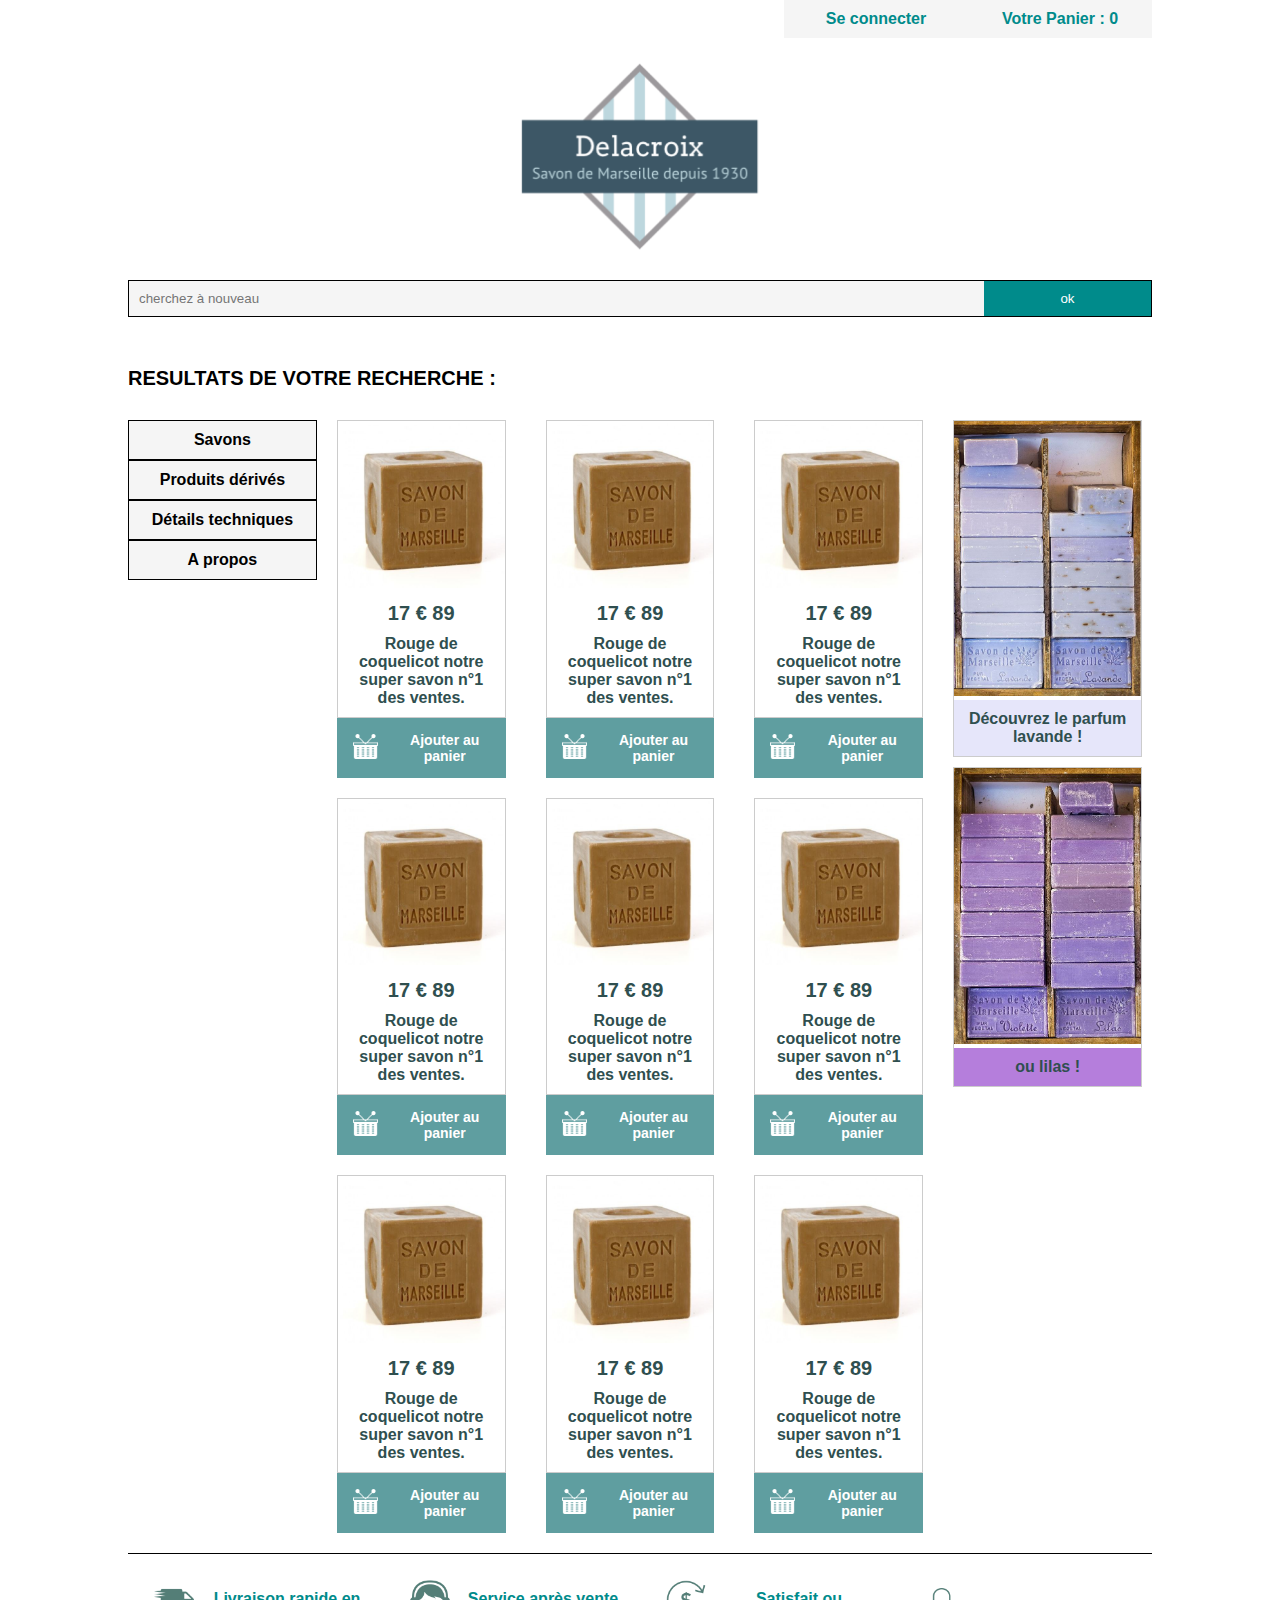
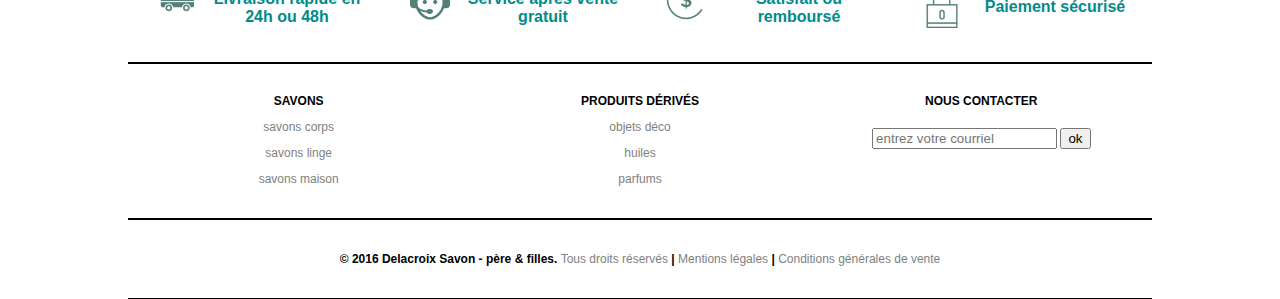
<file: html/pageResultatRecherche.html>
<!DOCTYPE html>
<html>
<head>
        <title>Delacroix Savon</title>
<meta charset="utf-8" lang="fr">
<link rel="stylesheet" type="text/css" href="../css/index.css">
</head>
<body>
    
    
    
 <!--Logo et preheader-->    
<div class="flex-container">
    <div class="flex-container">
        <div class="containerPanier1" ></div>
        <a class="containerPanier2" href="../index.html">Se connecter</a>
        <a class="containerPanier2" href="pagePanier.html">Votre Panier : 0</a>
    </div> 
    
    <div class="logo">
        <a href="../index.html"><img class="logo" src="../img/logo.jpg" alt="logo"></a>
    </div>
</div> 

    
    
    
<!--Menu-->
<div class="flex-container recherche">
        <input class="aRecherche inputRecherche" placeholder="cherchez à nouveau" type="text" name="search"/>
        <input  class="aRecherche boutonRecherche" value="ok" type="submit"  onclick="location.href='pageResultatRecherche.html';"/>
</div>    
    
    
    
    
<!--Encarts Produits--> 
<div class="flex-container ">
    
<!--Titre--> 
<div class="flex-container ">
    <p class="titre titreResultat">Resultats de votre recherche :</p>
</div>   

<!--colonne menu-->   
  <div class="colonne">
      <div class="menuVertical">
         <a class="aMenuVertical" href="pageResultatRecherche.html"><p class="elementMenuVertical">Savons</p></a> 
         <a class="aMenuVertical" href="pageResultatRecherche.html"><p class="elementMenuVertical">Produits dérivés</p></a> 
         <a class="aMenuVertical" href="pageDetailsTechniques.html"><p class="elementMenuVertical">Détails techniques</p></a> 
         <a class="aMenuVertical" href="pageAPropos.html"><p class="elementMenuVertical">A propos</p></a>
      </div>
  </div>
    

    
 <!--colonne 1-->   
  <div class="main">
    <div class="main main1">
      <div class="gallerie">
        <a class="sousLigne" href="pageProduit.html">
            <img src="../img/img3.jpg" alt="savon">
            <div class="prixProduit">17 € 89 </div>
            <div class="descriptionProduit">Rouge de coquelicot notre super savon n°1 des ventes.</div>
        </a>
      </div>
        
      <div class="flex-container ">
           <div class="ajoutPanier" onclick="location.href='pagePanier.html';">
                <a class="ajoutPanierEnfant" href="img.jpg">
                    <img class="logoAjoutPanier logoAjoutPanierResultat" src="../img/add.png" alt="add">
                    <p class="texteAjoutPanier texteAjoutPanierResultat">Ajouter au panier</p>
               </a>
           </div>  
       </div>
    </div >

    <div class="main">
       <div class="gallerie">
        <a class="sousLigne"   href="pageProduit.html">
            <img src="../img/img3.jpg" alt="savon">
            <div class="prixProduit">17 € 89 </div>
            <div class="descriptionProduit">Rouge de coquelicot notre super savon n°1 des ventes.</div>
        </a>
      </div>
        
      <div class="flex-container ">
           <div class="ajoutPanier" onclick="location.href='pagePanier.html';">
                <a class="ajoutPanierEnfant"   href="img.jpg">
                    <img class="logoAjoutPanier logoAjoutPanierResultat" src="../img/add.png" alt="add">
                    <p class="texteAjoutPanier texteAjoutPanierResultat">Ajouter au panier</p>
               </a>
           </div>  
       </div>
    </div >

    <div class="main">
      <div class="gallerie">
        <a class="sousLigne"   href="pageProduit.html">
            <img src="../img/img3.jpg" alt="savon">
            <div class="prixProduit">17 € 89 </div>
            <div class="descriptionProduit">Rouge de coquelicot notre super savon n°1 des ventes.</div>
        </a>
      </div>
        
      <div class="flex-container ">
           <div class="ajoutPanier" onclick="location.href='pagePanier.html';">
                <a class="ajoutPanierEnfant"   href="img.jpg">
                    <img class="logoAjoutPanier logoAjoutPanierResultat" src="../img/add.png" alt="add">
                    <p class="texteAjoutPanier texteAjoutPanierResultat">Ajouter au panier</p>
               </a>
           </div>  
       </div>
    </div >
  </div>

  
  <!--colonne 2-->
  <div class="main">
    <div class="main main1">
      <div class="gallerie">
        <a class="sousLigne"   href="pageProduit.html">
            <img src="../img/img3.jpg" alt="savon">
            <div class="prixProduit">17 € 89 </div>
            <div class="descriptionProduit">Rouge de coquelicot notre super savon n°1 des ventes.</div>
        </a>
      </div>
        
      <div class="flex-container ">
           <div class="ajoutPanier" onclick="location.href='pagePanier.html';">
                <a class="ajoutPanierEnfant"   href="img.jpg">
                    <img class="logoAjoutPanier logoAjoutPanierResultat" src="../img/add.png" alt="add">
                    <p class="texteAjoutPanier texteAjoutPanierResultat">Ajouter au panier</p>
               </a>
           </div>  
       </div>
    </div >

    <div class="main">
      <div class="gallerie">
        <a class="sousLigne"   href="pageProduit.html">
            <img src="../img/img3.jpg" alt="savon">
            <div class="prixProduit">17 € 89 </div>
            <div class="descriptionProduit">Rouge de coquelicot notre super savon n°1 des ventes.</div>
        </a>
      </div>
        
      <div class="flex-container ">
           <div class="ajoutPanier" onclick="location.href='pagePanier.html';">
                <a class="ajoutPanierEnfant"   href="img.jpg">
                    <img class="logoAjoutPanier logoAjoutPanierResultat" src="../img/add.png" alt="add">
                    <p class="texteAjoutPanier texteAjoutPanierResultat">Ajouter au panier</p>
               </a>
           </div>  
       </div>
    </div >

    <div class="main">
      <div class="gallerie">
        <a class="sousLigne"   href="pageProduit.html">
            <img src="../img/img3.jpg" alt="savon">
            <div class="prixProduit">17 € 89 </div>
            <div class="descriptionProduit">Rouge de coquelicot notre super savon n°1 des ventes.</div>
        </a>
      </div>
        
      <div class="flex-container ">
           <div class="ajoutPanier" onclick="location.href='pagePanier.html';">
                <a class="ajoutPanierEnfant"   href="img.jpg">
                    <img class="logoAjoutPanier logoAjoutPanierResultat" src="../img/add.png" alt="add">
                    <p class="texteAjoutPanier texteAjoutPanierResultat">Ajouter au panier</p>
               </a>
           </div>  
       </div>
    </div >
  </div>
  
  
 <!--colonne 3-->
  <div class="main">
    <div class="main main1">
      <div class="gallerie">
        <a class="sousLigne"   href="pageProduit.html">
            <img src="../img/img3.jpg" alt="savon">
            <div class="prixProduit">17 € 89 </div>
            <div class="descriptionProduit">Rouge de coquelicot notre super savon n°1 des ventes.</div>
        </a>
      </div>
        
      <div class="flex-container ">
           <div class="ajoutPanier" onclick="location.href='pagePanier.html';">
                <a class="ajoutPanierEnfant"   href="img.jpg">
                    <img class="logoAjoutPanier logoAjoutPanierResultat" src="../img/add.png" alt="add">
                    <p class="texteAjoutPanier texteAjoutPanierResultat">Ajouter au panier</p>
               </a>
           </div>  
       </div>
    </div >

    <div class="main">
        <div class="gallerie">
        <a class="sousLigne"   href="pageProduit.html">
            <img src="../img/img3.jpg" alt="savon">
            <div class="prixProduit">17 € 89 </div>
            <div class="descriptionProduit">Rouge de coquelicot notre super savon n°1 des ventes.</div>
        </a>
      </div>
        
      <div class="flex-container ">
           <div class="ajoutPanier" onclick="location.href='pagePanier.html';">
                <a class="ajoutPanierEnfant"   href="img.jpg">
                    <img class="logoAjoutPanier logoAjoutPanierResultat" src="../img/add.png" alt="add">
                    <p class="texteAjoutPanier texteAjoutPanierResultat">Ajouter au panier</p>
               </a>
           </div>  
       </div>
    </div >

    <div class="main">
      <div class="gallerie">
        <a class="sousLigne"   href="pageProduit.html">
            <img src="../img/img3.jpg" alt="savon">
            <div class="prixProduit">17 € 89 </div>
            <div class="descriptionProduit">Rouge de coquelicot notre super savon n°1 des ventes.</div>
        </a>
      </div>
        
      <div class="flex-container ">
           <div class="ajoutPanier" onclick="location.href='pagePanier.html';">
                <a class="ajoutPanierEnfant"   href="img.jpg">
                    <img class="logoAjoutPanier logoAjoutPanierResultat" src="../img/add.png" alt="add">
                    <p class="texteAjoutPanier texteAjoutPanierResultat">Ajouter au panier</p>
               </a>
           </div>  
       </div>
    </div >
  </div>
    
     <!--Publicité-->   
  <div class="main">

      <div class="gallerie pub">
        <a   href="">
          <img src="../img/pub1.jpg" alt="savon">
        </a>
        <div class="descriptionProduit pub1">Découvrez le parfum lavande !</div>
      </div>

      <div class="gallerie pub">
        <a   href="">
          <img src="../img/pub2.jpg" alt="savon">
        </a>
        <div class="descriptionProduit pub2">ou lilas !</div>
      </div>
      
  </div>   
    
</div>
    

    
    
    
    
    
    
    
    
    
    
    


    
    
    
    
    
    
    
    
    <!--Elements de Reassurances-->   
  
<div class="flex-container ">
  <div class="reassurance">
        <a class="reassuranceEnfant"   href="../index.html"><img class="logoReassurance" src="../img/rea2.png" alt="savon">
        <p class="reassuranceEnfant reassuranceP" >Livraison rapide en 24h ou 48h</p></a>
  </div>  
    
  <div class="reassurance">
        <a class="reassuranceEnfant"   href="../index.html"><img class="logoReassurance" src="../img/rea1.png" alt="savon">
        <p class="reassuranceEnfant reassuranceP" >Service après vente gratuit</p></a>
  </div>  
    
  <div class="reassurance">
        <a class="reassuranceEnfant"   href="../index.html"><img class="logoReassurance" src="../img/rea3.png" alt="savon">
        <p class="reassuranceEnfant reassuranceP" >Satisfait ou remboursé</p></a>
  </div>  
    
  <div class="reassurance">
        <a class="reassuranceEnfant"   href="../index.html"><img class="logoReassurance" src="../img/rea4.png" alt="savon">
        <p class="reassuranceEnfant reassuranceP" >Paiement sécurisé</p></a>
  </div>
</div>
    
    
    
    

    
    
<!--Footer-->      
<div class="flex-container ">
  <div class="footer">
       <p class="sousTitreFooter">Savons</p>
          <p><a class="lienFooter" href="pageResultatRecherche.html">savons corps</a></p>
          <p><a class="lienFooter" href="pageResultatRecherche.html">savons linge</a></p>
          <p><a class="lienFooter" href="pageResultatRecherche.html">savons maison</a></p>
  </div>
  <div class="footer">
        <p class="sousTitreFooter">Produits dérivés</p>
          <p><a class="lienFooter" href="pageResultatRecherche.html">objets déco</a></p>
          <p><a class="lienFooter" href="pageResultatRecherche.html">huiles</a></p>
          <p><a class="lienFooter" href="pageResultatRecherche.html">parfums</a></p>
  </div>
  <div class="footer">
        <p class="sousTitreFooter contact">Nous contacter</p>
        <input class="inputFooter" placeholder="entrez votre courriel" type="text" name="search"/>
        <input  class="boutonFooter" value="ok" type="submit" />
  </div>
</div>
    
<!--fin du footer-->
<div class="flex-container ">
    <footer class="footer"><p>© 2016 Delacroix Savon - père &amp; filles. <a class="lienFooter" target="_blank" href="pageAPropos.html">Tous droits réservés</a> | <a class="lienFooter" target="_blank" href="pageAPropos.html">Mentions légales</a> | <a class="lienFooter" target="_blank" href="pageAPropos.html">Conditions générales de vente</a></p></footer>
</div> 
    
    
    
    
    
    
<!--code javascript pour le slider-->   

<script>
  var slideIndice = 1;
  
  affiche(slideIndice);

  function affichePositionModif(n) {
    affiche(slideIndice += n);
  }

  function affichePositionCourant(n) {
    affiche(slideIndice = n);
  }

  function affiche(n) {
    var i;
    
    var x = document.getElementsByClassName("slideImg");
    
    
    if (n > x.length) {
    	slideIndice = 1;
    }    
    
    if (n < 1) {
    	slideIndice = x.length;
    }
    
    for (i = 0; i < x.length; i++) {
       x[i].style.display = "none";  
    }
    
    x[slideIndice-1].style.display = "block";  
  }
</script>

 
    
</body>
</html>
</file>
<file: css/index.css>
/*Décommenter pour observer la structure des flex-contenaire*/ 
/*.flex-container{
    border: 1px solid red;
}*/

body{
    margin: 0 10%;
    padding: 0;
    font-family: "helvetica", 'arial', 'sans-serif';
}



/*********************************************************Structure du html**********************************************/
.flex-container {
    display: flex;
    flex-flow: row wrap;
    
    font-weight: bold;
    text-align: center;
}

.flex-container > * {
    padding: 0;
    flex: 1 100%;
}

/*********************************************************Responsivité**********************************************/

/*css appliqué au dessus de 200px*/ 
@media all and (min-width: 200px) {
    .reassuranceEnfant { flex: 1 0px;}
        .slider, .logo { flex: 1 auto;}
}

/*css appliqué au dessus de 800px*/ 
@media all and (min-width: 800px) {
    
    /*dimensionnement des elements*/
    .itemMenu, .main, .categorie, .reassurance, .footer, .containerPanier2, .boutonRecherche, .colonne, .colProduit, .itemPanier, .total, .reassuranceEnfant
        { flex: 1 0px;}
    
    .col1 
        { flex: 2 0px; }
    
    .containerPanier1, .col2, .total1 
        { flex:4 0px;}
     
    .inputRecherche
        { flex:5 0px; }
    
    
    /*ordre de rangement de certains element*/
    .logo { order: 1; }
    .itemMenu { order: 2; }
    .aside1 { order: 3; } 
    .main    { order: 4; }
    .aside2 { order: 5; }
    .footer  { order: 6; }
    
    
    /*le panier reste en une ligne au dessus de 800px*/ 
    .nowrap  { 
      flex-wrap: nowrap;
    }
}
    
/*********************************************************Bouton panier et connexion**********************************************/
.containerPanier2{
    color: darkcyan;
    text-decoration: none;
}

.containerPanier2 {
    background-color: whitesmoke;
    padding: 10px;
}

.containerPanier2:hover{
    background-color: darkgray;
}


/***********************************************************Logo********************************************************/

.logo{
    padding: 0;
    width: 30%;
    height: auto;
}


/***********************************************************Menu********************************************************/

.aMenu{
    color: black;
    text-decoration: none;
}

.itemMenu {
    background-color: whitesmoke;
    border-top: 1px solid grey; 
    border-bottom: 1px solid grey;
    padding: 10px;
}

.itemMenu:hover{
    background-color: darkgray;
}

.menu{
    margin-bottom: 20px;
    margin-top: 10px;
}


/***********************************************************Menu Vertical********************************************************/
.menuVertical{
        margin: 10px 0;
}

.elementMenuVertical{
    color: black;
    text-decoration: none;
    background-color: whitesmoke;
    border: 1px solid black;
    padding: 10px 0;
    margin: 0;
}

.aMenuVertical{
        text-decoration: none;
}

.elementMenuVertical:hover{
    background-color: darkgray;
}






/*********************************************************barre de Recherche en page index**********************************************/
.boutonMenu{
    border-left: none;
    border-right: none;
    background-color:darkcyan;
    color:white;
    width: 10px;
    padding: 10px 0;
}

.boutonMenu:hover{
    border-left: none;
    border-right: none;
    cursor:pointer;
}

.inputMenu{
    border-left: none;
    border-right: none;
    background-color: whitesmoke;
    
}

.inputMenu:hover{
    background-color:white;    
}


/*********************************************************barre de Recherche en page de résultat**********************************************/
.recherche{
    margin-bottom: 30px;
}

[class*="Recherche"]{    
    background-color: whitesmoke;
    border-top: 1px solid black;
    border-bottom: 1px solid black;
    padding: 10px;
}


.boutonRecherche{
    border-left: none;
    border-right: 1px solid black;
    background-color:darkcyan;
    color:white;
    padding: 10px 0;
    
    
}




.boutonRecherche:hover{
    cursor:pointer;
}

.inputRecherche{
    border-left: 1px solid black;
    border-right: none;
        background-color:whitesmoke;  
}

.inputRecherche:hover{
    background-color:white;    
}











/***********************************************************Slider********************************************************/


.slideImg {
  display:none;
  width:100%;
  height:300px;
}


.boutonGauche{
    position:absolute;
    top:90%;
    left:0%;
    margin-left:10%;
}

.boutonGauche, .boutonDroite{
        border:none;
        padding:8px 16px;
        background-color:darkgray 10%;
        text-align:center;
        cursor:pointer;
        opacity: 0.8;
    }
    
.boutonDroite{
        position:absolute;
        top:90%;
        right:0%;
        margin-right:10%;
}



/***********************************************************Logo********************************************************/
.texteDuJour{
    padding: 0;
    color: darkslategrey;
    font-size: 18px;
    text-align: left;
}

    

/***********************************************************Titre********************************************************/
.titre{
    margin-top: 20px;
    text-transform: uppercase;
    font-size: 20px;

}

.titreResultat{
        text-align: left;
}

.titreIndex{
    color: white;
    background-color: darkcyan;
    padding: 10px;
    opacity: 0.5;
}

/***********************************************************colonne pub********************************************************/
.pub{
    margin-bottom: 10px;
}

.pub1{
    background-color: #E6E6FA;
    color: grey;
}

.pub2{
    background-color: #B57EDC;
    color: white;
}


/***********************************************************images produits********************************************************/

div.gallerie {
    border: 1px solid #ccc;
}

div.gallerie:hover {
    border: 1px solid #777;
}

div.gallerie img {
    width: 100%;
    height: auto;
}


div.descriptionProduit{
    padding: 10px;
    text-align: center;
    text-decoration: none;
    color: darkslategray;
}

div.prixProduit {
    padding: 10px 0 0 0 ;
    text-align: center;
    color: darkslategrey;
    font-size: 20px;
    text-decoration: none;
}

.sousLigne{
    text-decoration: none;
}

/***********************************************************Colonne produit********************************************************/
.main {
    text-align: justify;  
    padding:10px;
}

.main1{
    padding-top: 0;
}



    




/***********************************************************Catégorie de produits********************************************************/
.categorie{
    margin: 20px;
}

/*******************************************************************Panier********************************************************************/
.titrePanier{
    text-align: left;

}

.lignePanier1{
    border-bottom: 1px solid grey;
    border-top: 1px solid grey;
    background-color: whitesmoke;
    padding:10px;
}

.lignePanier2{
    border-bottom: 1px solid grey;
    height: 100px;
}


.lignePanierImg{
    width: 100px;
}


.lignePanierDescription, .lignePanierPrix{
    color: darkslategray;
    margin-top: 50px;
}

.lignePanierX{
    background-color: transparent;
    cursor: pointer;
    border: none;
    border-bottom: 1px solid grey;
    
    padding: 50px 75px  100px  75px;
    
    font-size: 25px;
    color: darkcyan;
}

.lignePanierProduit{
    margin-top: 25px;
    padding-bottom: 25px;
}

.total{
    padding: 10px;
    border: none;
    margin:30px 0 40px 0;
    text-transform: uppercase;
}

.total2:hover{
    background-color: whitesmoke;
    color: darkcyan;
    border: 1px solid grey;
}

/****************************************************Element de réassurances***********************************************************/
.reassurance {
    border-top: 1px solid black;
    border-bottom: 1px solid black;
    padding: 10px;
    background: white;
    align-content: center;
    align-items: center;
}

.reassuranceEnfant{
        text-decoration: none;
        color:darkcyan;
}

.reassuranceP{
        padding: 10px;
}

.reassurance:hover{
    background-color: whitesmoke;
}

.logoReassurance{
    float: left;
    width:40px;
    margin: 16px;
}

.logoPers{width: 80px;    margin: 16px;    float: left;}

.logoPers2{width: 80px;    margin: 16px;    float: right;}

.txtPers2{
    float: right;text-align: right;                margin-bottom: 50px;
     font-weight: lighter;
}


/****************************************************Bouton ajout panier***********************************************************/
.ajoutPanier {
    align-content: center;
    align-items: center;
    background-color: cadetblue;
    color: white;
    font-size: 20px;
   text-decoration: none;
           cursor:pointer;
}

.logoAjoutPanier{
    width:40px;
    margin: 16px;
        float: left;
}

.logoAjoutPanierResultat{
    width: 25px;
}

.texteAjoutPanierResultat{
    font-size: 14px;
}

.ajoutPanierEnfant{
   text-decoration: none;
    color: white;
}

.texteAjoutPanier{
    padding-right: 10px;
}

/*******************************************************************texte********************************************************************/
.textPresentation{
     text-align: justify; 
     margin-bottom: 50px;
     font-weight: lighter
}

.textTemoin{
     text-align: justify; 
     margin-bottom: 10px;
     font-weight: lighter;
     color:darkcyan;
}

.titreTemoignage{
    background-color: whitesmoke;
    text-align: left;
    margin: 0 0 5px 0;
    color: darkcyan;
}

.textProduitSavon{
    margin: 0 15px;
}

.aText{
    text-decoration: none;
    color: whitesmoke;
    background-color: darkcyan;
    margin: 5px;
    padding:8px;
}
.aText:hover{ 
    background-color: white;
    color: darkcyan;
    border: 1px solid darkcyan;
}
.panierProduit{
    padding: 20px;

}


.lienDT{
    text-decoration: none;
    color:darkcyan;
}
/*******************************************************************Footer********************************************************************/
.inputFooter, .boutonFooter, .sousTitreFooter {
    margin: 10px 0;
}

.sousTitreFooter {
    text-transform: uppercase;
}



.footer{
    border-top: 1px solid black;
    border-bottom: 1px solid black;
    padding: 3px;
    background: white;
    font-size: 12px;
    padding: 20px 0;
}


[class*="lienFooter"]{
    font-weight: lighter;
    color: gray;
    text-decoration: none;
}
</file>
